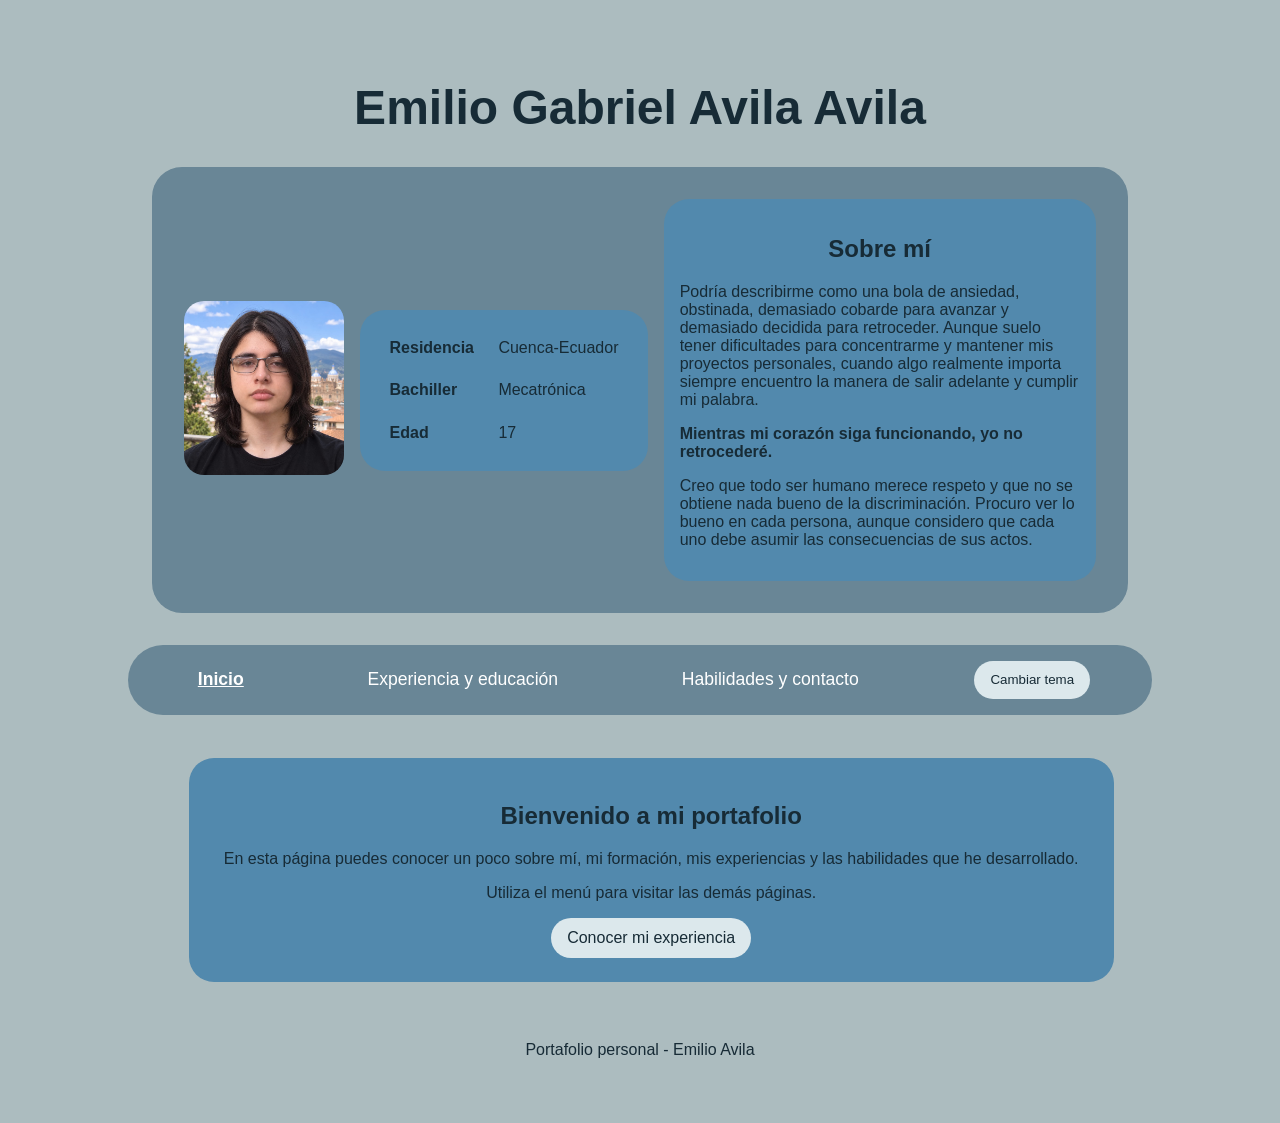
<file: index.html>
<!DOCTYPE html>
<html lang="es">
<head>
    <meta charset="UTF-8">
    <meta name="viewport" content="width=device-width, initial-scale=1.0">
    <title>Emilio Avila | Inicio</title>
    <link rel="stylesheet" href="style.css">
    <script src="script.js" defer></script>
</head>
<body class="cv-layout">
    <header>
        <h1>Emilio Gabriel Avila Avila</h1>
        <div class="section">
            <section>
                <img class="mi-imagen" src="imagenes/yo.jpeg" alt="Fotografía de Emilio">
            </section>
            <section>
                <table class="fondoazuloscuro">
                    <tr><th>Residencia</th><td>Cuenca-Ecuador</td></tr>
                    <tr><th>Bachiller</th><td>Mecatrónica</td></tr>
                    <tr><th>Edad</th><td>17</td></tr>
                </table>
            </section>
            <div class="fondoazuloscuro acerca">
                <h2>Sobre mí</h2>
                <p>
                    Podría describirme como una bola de ansiedad, obstinada,
                    demasiado cobarde para avanzar y demasiado decidida para
                    retroceder. Aunque suelo tener dificultades para concentrarme
                    y mantener mis proyectos personales, cuando algo realmente
                    importa siempre encuentro la manera de salir adelante y cumplir
                    mi palabra.
                </p>
                <p><strong>Mientras mi corazón siga funcionando, yo no retrocederé.</strong></p>
                <p>
                    Creo que todo ser humano merece respeto y que no se obtiene
                    nada bueno de la discriminación. Procuro ver lo bueno en cada
                    persona, aunque considero que cada uno debe asumir las
                    consecuencias de sus actos.
                </p>
            </div>
        </div>
    </header>

    <nav class="durante">
        <a class="seleccionado" href="index.html">Inicio</a>
        <a href="experiencia.html">Experiencia y educación</a>
        <a href="habilidades.html">Habilidades y contacto</a>
        <button id="tema" type="button">Cambiar tema</button>
    </nav>

    <main>
        <section class="tarjeta bienvenida">
            <h2>Bienvenido a mi portafolio</h2>
            <p>En esta página puedes conocer un poco sobre mí, mi formación,
            mis experiencias y las habilidades que he desarrollado.</p>
            <p>Utiliza el menú para visitar las demás páginas.</p>
            <a class="enlace-boton" href="experiencia.html">Conocer mi experiencia</a>
        </section>
    </main>

    <footer><p>Portafolio personal - Emilio Avila</p></footer>
</body>
</html>
</file>
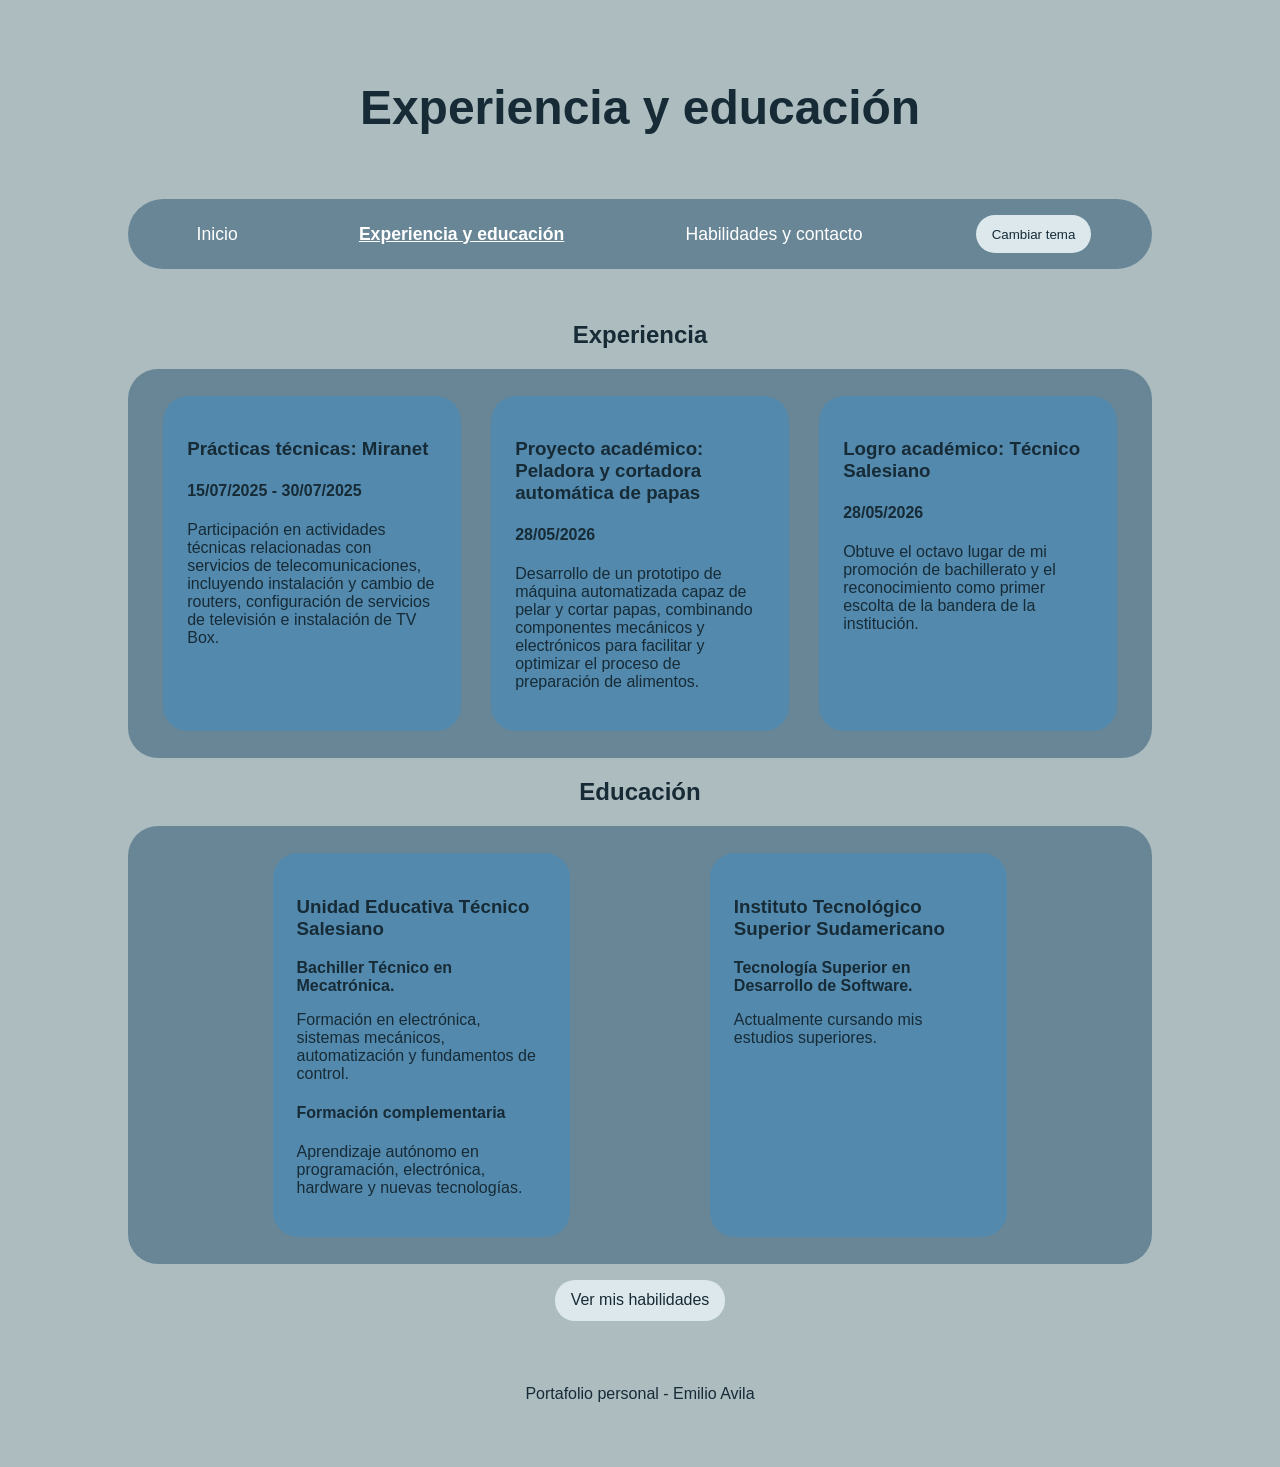
<file: experiencia.html>
<!DOCTYPE html>
<html lang="es">
<head>
    <meta charset="UTF-8">
    <meta name="viewport" content="width=device-width, initial-scale=1.0">
    <title>Emilio Avila | Experiencia</title>
    <link rel="stylesheet" href="style.css">
    <script src="script.js" defer></script>
</head>
<body class="cv-layout">
    <header><h1>Experiencia y educación</h1></header>

    <nav class="durante">
        <a href="index.html">Inicio</a>
        <a class="seleccionado" href="experiencia.html">Experiencia y educación</a>
        <a href="habilidades.html">Habilidades y contacto</a>
        <button id="tema" type="button">Cambiar tema</button>
    </nav>

    <main>
        <section>
            <h2>Experiencia</h2>
            <div class="filadetarjetas">
                <div class="tarjeta">
                    <h3>Prácticas técnicas: Miranet</h3>
                    <h4>15/07/2025 - 30/07/2025</h4>
                    <p>Participación en actividades técnicas relacionadas con servicios de telecomunicaciones, incluyendo instalación y cambio de routers, configuración de servicios de televisión e instalación de TV Box.</p>
                </div>
                <div class="tarjeta">
                    <h3>Proyecto académico: Peladora y cortadora automática de papas</h3>
                    <h4>28/05/2026</h4>
                    <p>Desarrollo de un prototipo de máquina automatizada capaz de pelar y cortar papas, combinando componentes mecánicos y electrónicos para facilitar y optimizar el proceso de preparación de alimentos.</p>
                </div>
                <div class="tarjeta">
                    <h3>Logro académico: Técnico Salesiano</h3>
                    <h4>28/05/2026</h4>
                    <p>Obtuve el octavo lugar de mi promoción de bachillerato y el reconocimiento como primer escolta de la bandera de la institución.</p>
                </div>
            </div>
        </section>

        <section>
            <h2>Educación</h2>
            <div class="filadetarjetas">
                <div class="tarjeta">
                    <h3>Unidad Educativa Técnico Salesiano</h3>
                    <p><strong>Bachiller Técnico en Mecatrónica.</strong></p>
                    <p>Formación en electrónica, sistemas mecánicos, automatización y fundamentos de control.</p>
                    <h4>Formación complementaria</h4>
                    <p>Aprendizaje autónomo en programación, electrónica, hardware y nuevas tecnologías.</p>
                </div>
                <div class="tarjeta">
                    <h3>Instituto Tecnológico Superior Sudamericano</h3>
                    <p><strong>Tecnología Superior en Desarrollo de Software.</strong></p>
                    <p>Actualmente cursando mis estudios superiores.</p>
                </div>
            </div>
        </section>
        <p class="centrado"><a class="enlace-boton" href="habilidades.html">Ver mis habilidades</a></p>
    </main>

    <footer><p>Portafolio personal - Emilio Avila</p></footer>
</body>
</html>
</file>
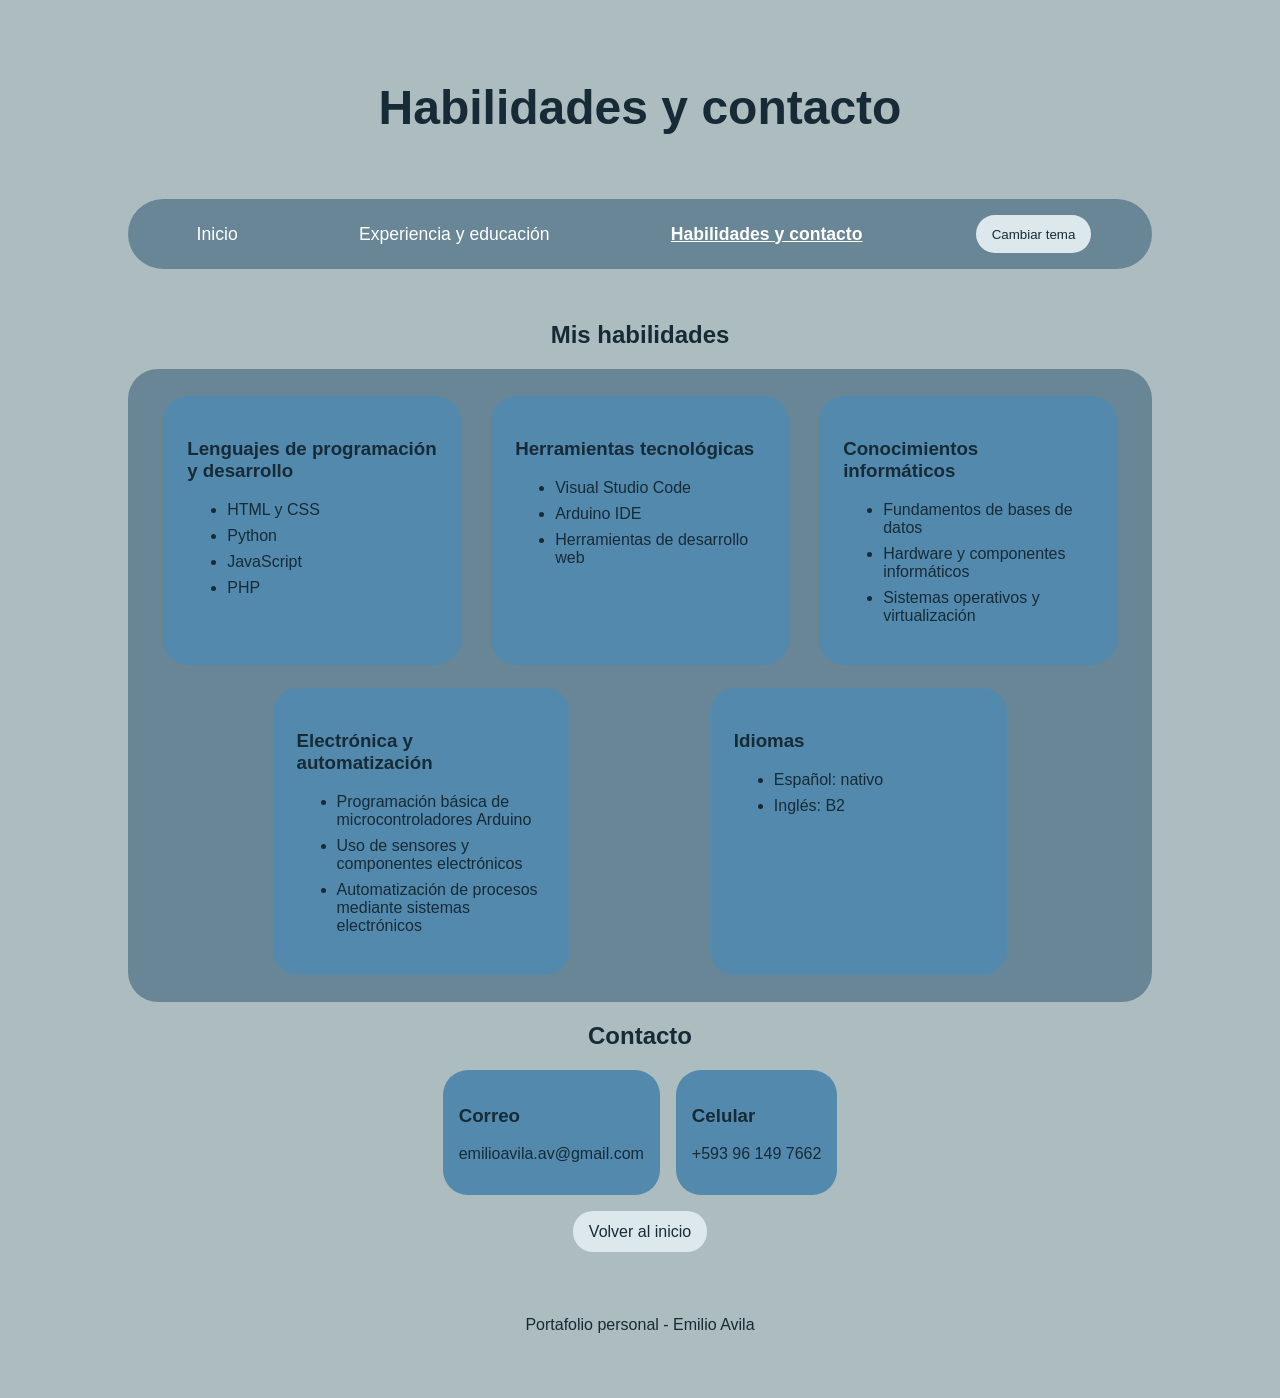
<file: habilidades.html>
<!DOCTYPE html>
<html lang="es">
<head>
    <meta charset="UTF-8">
    <meta name="viewport" content="width=device-width, initial-scale=1.0">
    <title>Emilio Avila | Habilidades y contacto</title>
    <link rel="stylesheet" href="style.css">
    <script src="script.js" defer></script>
</head>
<body class="cv-layout">
    <header><h1>Habilidades y contacto</h1></header>

    <nav class="durante">
        <a href="index.html">Inicio</a>
        <a href="experiencia.html">Experiencia y educación</a>
        <a class="seleccionado" href="habilidades.html">Habilidades y contacto</a>
        <button id="tema" type="button">Cambiar tema</button>
    </nav>

    <main>
        <section>
            <h2>Mis habilidades</h2>
            <div class="filadetarjetas">
                <div class="tarjeta">
                    <h3>Lenguajes de programación y desarrollo</h3>
                    <ul>
                        <li>HTML y CSS</li><li>Python</li><li>JavaScript</li><li>PHP</li>
                    </ul>
                </div>
                <div class="tarjeta">
                    <h3>Herramientas tecnológicas</h3>
                    <ul>
                        <li>Visual Studio Code</li><li>Arduino IDE</li><li>Herramientas de desarrollo web</li>
                    </ul>
                </div>
                <div class="tarjeta">
                    <h3>Conocimientos informáticos</h3>
                    <ul>
                        <li>Fundamentos de bases de datos</li>
                        <li>Hardware y componentes informáticos</li>
                        <li>Sistemas operativos y virtualización</li>
                    </ul>
                </div>
                <div class="tarjeta">
                    <h3>Electrónica y automatización</h3>
                    <ul>
                        <li>Programación básica de microcontroladores Arduino</li>
                        <li>Uso de sensores y componentes electrónicos</li>
                        <li>Automatización de procesos mediante sistemas electrónicos</li>
                    </ul>
                </div>
                <div class="tarjeta">
                    <h3>Idiomas</h3>
                    <ul><li>Español: nativo</li><li>Inglés: B2</li></ul>
                </div>
            </div>
        </section>

        <section id="contacto">
            <h2>Contacto</h2>
            <div class="fila">
                <div class="fondoazuloscuro">
                    <h3>Correo</h3>
                    <p>emilioavila.av@gmail.com</p>
                </div>
                <div class="fondoazuloscuro">
                    <h3>Celular</h3>
                    <p>+593 96 149 7662</p>
                </div>
            </div>
        </section>
        <p class="centrado"><a class="enlace-boton" href="index.html">Volver al inicio</a></p>
    </main>

    <footer><p>Portafolio personal - Emilio Avila</p></footer>
</body>
</html>
</file>
<file: style.css>
/* Estilos básicos del portafolio */
* {
    box-sizing: border-box;
}

html {
    scroll-behavior: smooth;
}

body {
    transition: background-color 0.3s, color 0.3s;
}

.cv-layout {
    background-color: #ACBCBF;
    color: #172b36;
    margin: 0 auto;
    max-width: 70rem;
    min-height: 100vh;
    padding: 3rem;
    display: flex;
    gap: 2rem;
    align-items: center;
    flex-direction: column;
    font-family: Arial, sans-serif;
}

h1 {
    font-size: 3rem;
    text-align: center;
}

h2 {
    text-align: center;
}

/* Menú para pasar de un archivo HTML a otro */
.durante {
    background-color: #698696;
    display: flex;
    flex-wrap: wrap;
    justify-content: space-around;
    align-items: center;
    gap: 1rem;
    border-radius: 40px;
    padding: 1rem;
    width: 100%;
}

.durante a {
    color: white;
    text-decoration: none;
    font-size: 1.1rem;
    padding: 0.5rem;
}

.durante a:hover,
.durante a.seleccionado {
    text-decoration: underline;
    font-weight: bold;
}

button, .enlace-boton {
    border: none;
    border-radius: 20px;
    padding: 0.7rem 1rem;
    cursor: pointer;
    background-color: #dce8ec;
    color: #172b36;
    text-decoration: none;
    display: inline-block;
}

button:hover, .enlace-boton:hover {
    background-color: white;
}

/* Perfil */
.section {
    border-radius: 30px;
    background-color: #698696;
    padding: 2rem;
    display: flex;
    align-items: center;
    justify-content: space-evenly;
    gap: 1rem;
    flex-wrap: wrap;
}

.mi-imagen {
    width: 10rem;
    height: auto;
    border-radius: 20px;
}

.acerca {
    max-width: 27rem;
}

.fondoazuloscuro {
    border-radius: 25px;
    padding: 1rem;
    background-color: #5289AD;
}

td, th {
    padding: 0.7rem;
    text-align: left;
}

/* Tarjetas */
.filadetarjetas {
    border-radius: 30px;
    background-color: #698696;
    display: flex;
    flex-wrap: wrap;
    justify-content: space-evenly;
    padding: 1rem;
}

.tarjeta {
    background-color: #5289AD;
    padding: 1.5rem;
    margin: 0.7rem;
    width: 30%;
    min-width: 14rem;
    border-radius: 25px;
    transition: transform 0.3s;
}

.tarjeta:hover {
    transform: translateY(-5px);
}

.tarjeta li {
    margin-bottom: 0.5rem;
}

.bienvenida {
    width: 100%;
    text-align: center;
}

.fila {
    display: flex;
    flex-wrap: wrap;
    justify-content: center;
    gap: 1rem;
}

.centrado, footer {
    text-align: center;
    width: 100%;
}

/* Tema oscuro */
.tema-oscuro {
    background-color: #172b36;
    color: #edf4f6;
}

.tema-oscuro .section,
.tema-oscuro .filadetarjetas,
.tema-oscuro .durante {
    background-color: #263f4b;
}

.tema-oscuro .tarjeta,
.tema-oscuro .fondoazuloscuro {
    background-color: #365e73;
}

/* Diseño para celulares */
@media (max-width: 768px) {
    .cv-layout {
        padding: 1rem;
        max-width: 100%;
    }

    h1 {
        font-size: 2rem;
    }

    .section {
        flex-direction: column;
        padding: 1rem;
    }

    .tarjeta {
        width: 100%;
    }

    .durante {
        flex-direction: column;
    }

    .mi-imagen {
        width: 8rem;
    }
}
</file>
